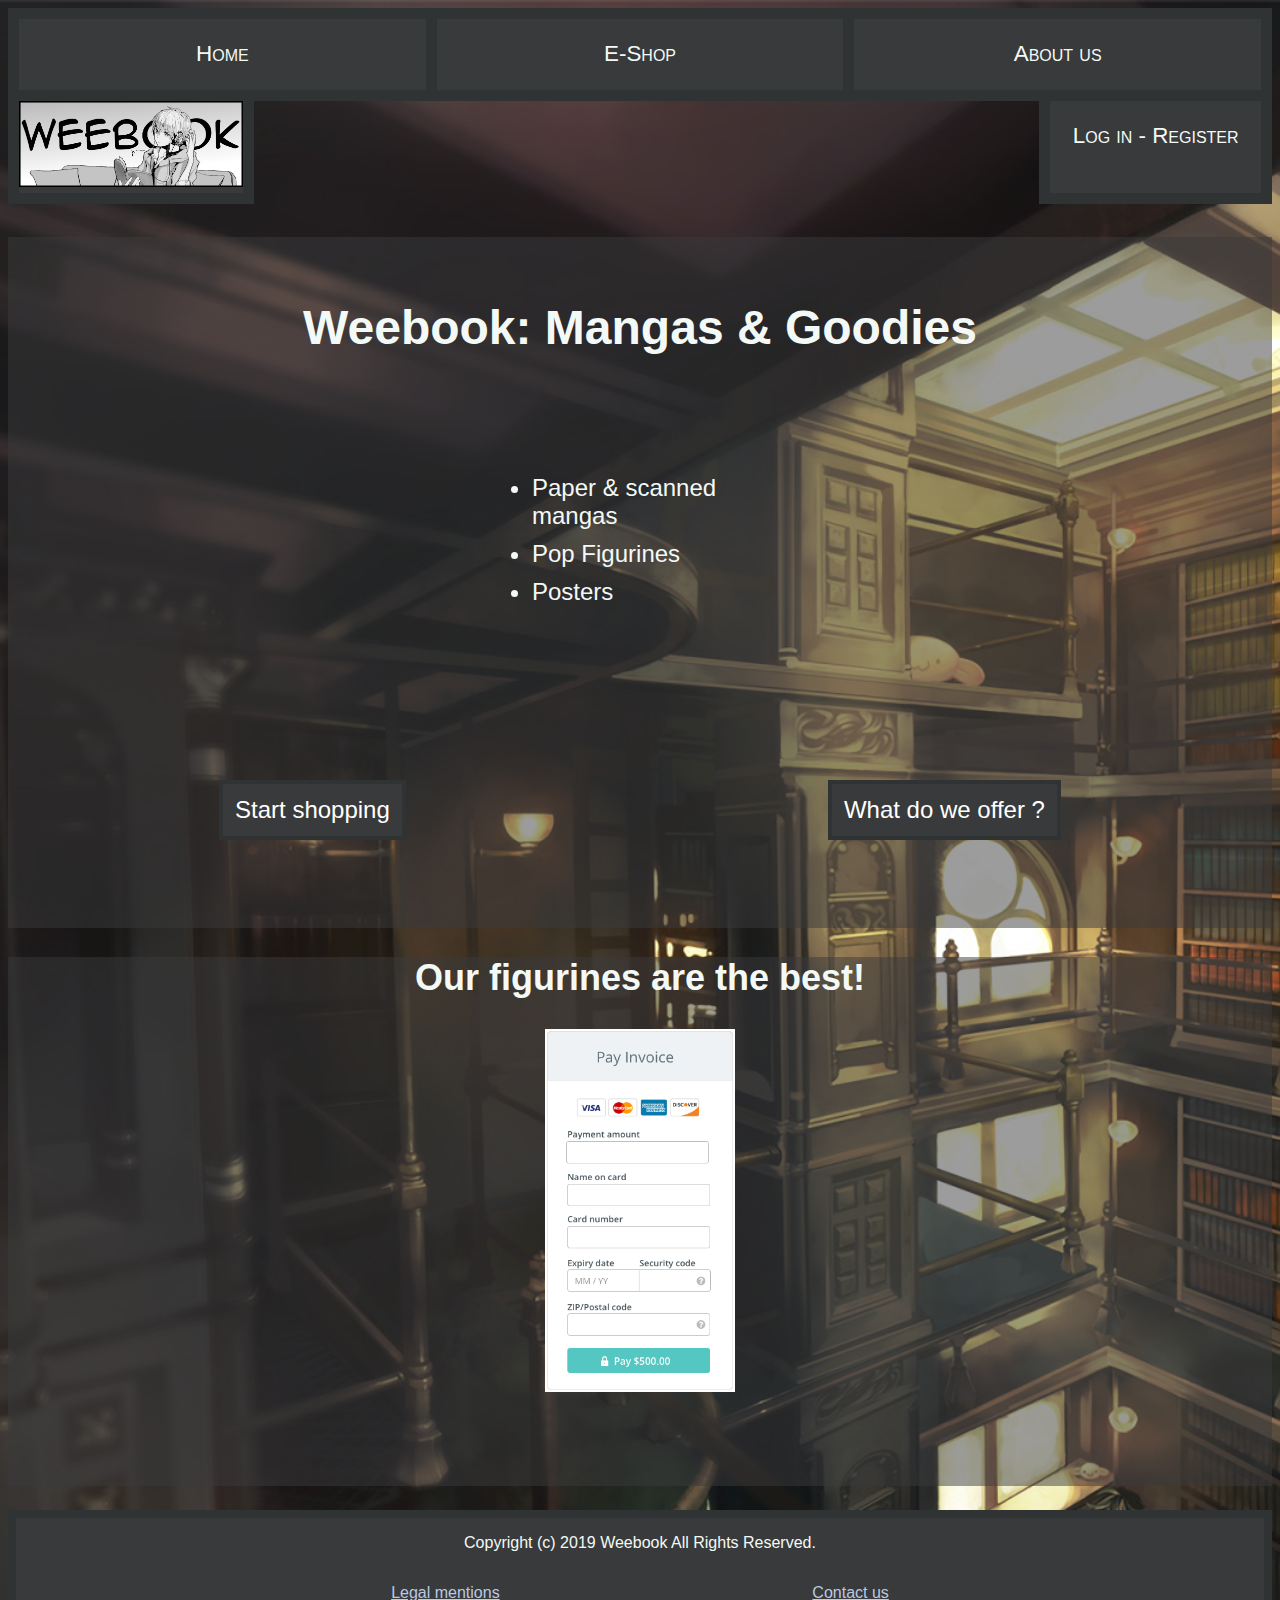
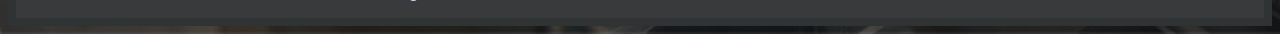
<file: index.html>
<!DOCTYPE html>
<html lang="fr" dir="ltr">
  <head>
    <meta charset="utf-8">
    <link rel="stylesheet" href="style/base_menu.css">
    <link rel="stylesheet" href="style/index.css">
    <title>Weebook</title>
  </head>
  <body>
    <header>
        <nav>
            <div class="menu">
              <li>
                  <a href="index.html"><ul>Home</ul></a>
                  <a href="products/index.html"><ul>E-Shop</ul></a>
                  <a href="about_us/index.html"><ul>About us</ul></a>
              </li>
                <div class="lower_menu">
                    <a href="index.html">
                        <div class="logo">
                            <img src="images/logo.png" alt="Logo Weebook">
                        </div>
                    </a>
                    <a href="login/index.html">
                        <div class ="login">
                            Log in - Register
                        </div>
                    </a>
                </div>
            </div>
        </nav>
    </header>


    <section class="above">
      <h1>Weebook: Mangas & Goodies</h1>
      <div class="liste"><ul>
        <li>Paper & scanned mangas</li>
        <li>Pop Figurines</li>
        <li>Posters</li>
      </ul>
    </div>
      <p><a href="products/index.html"> Start shopping</a>
      <a href="products/index.html"> What do we offer ?</a></p>

    </section>

    <section>
      <p><h2>Our figurines are the best!</h2></p>
      <p class="img"><img src="images/payement.png" alt="payement"></p>
      <p></p>
    </section>


    <footer>
		<p>Copyright (c) 2019 Weebook All Rights Reserved.</p>
        <ul>
            <li><a href="about_us/index.html">Legal mentions</a></li>
            <li><a href="about_us/index.html">Contact us</a></li>
        </ul>
    </footer>
  </body>
</html>
</file>
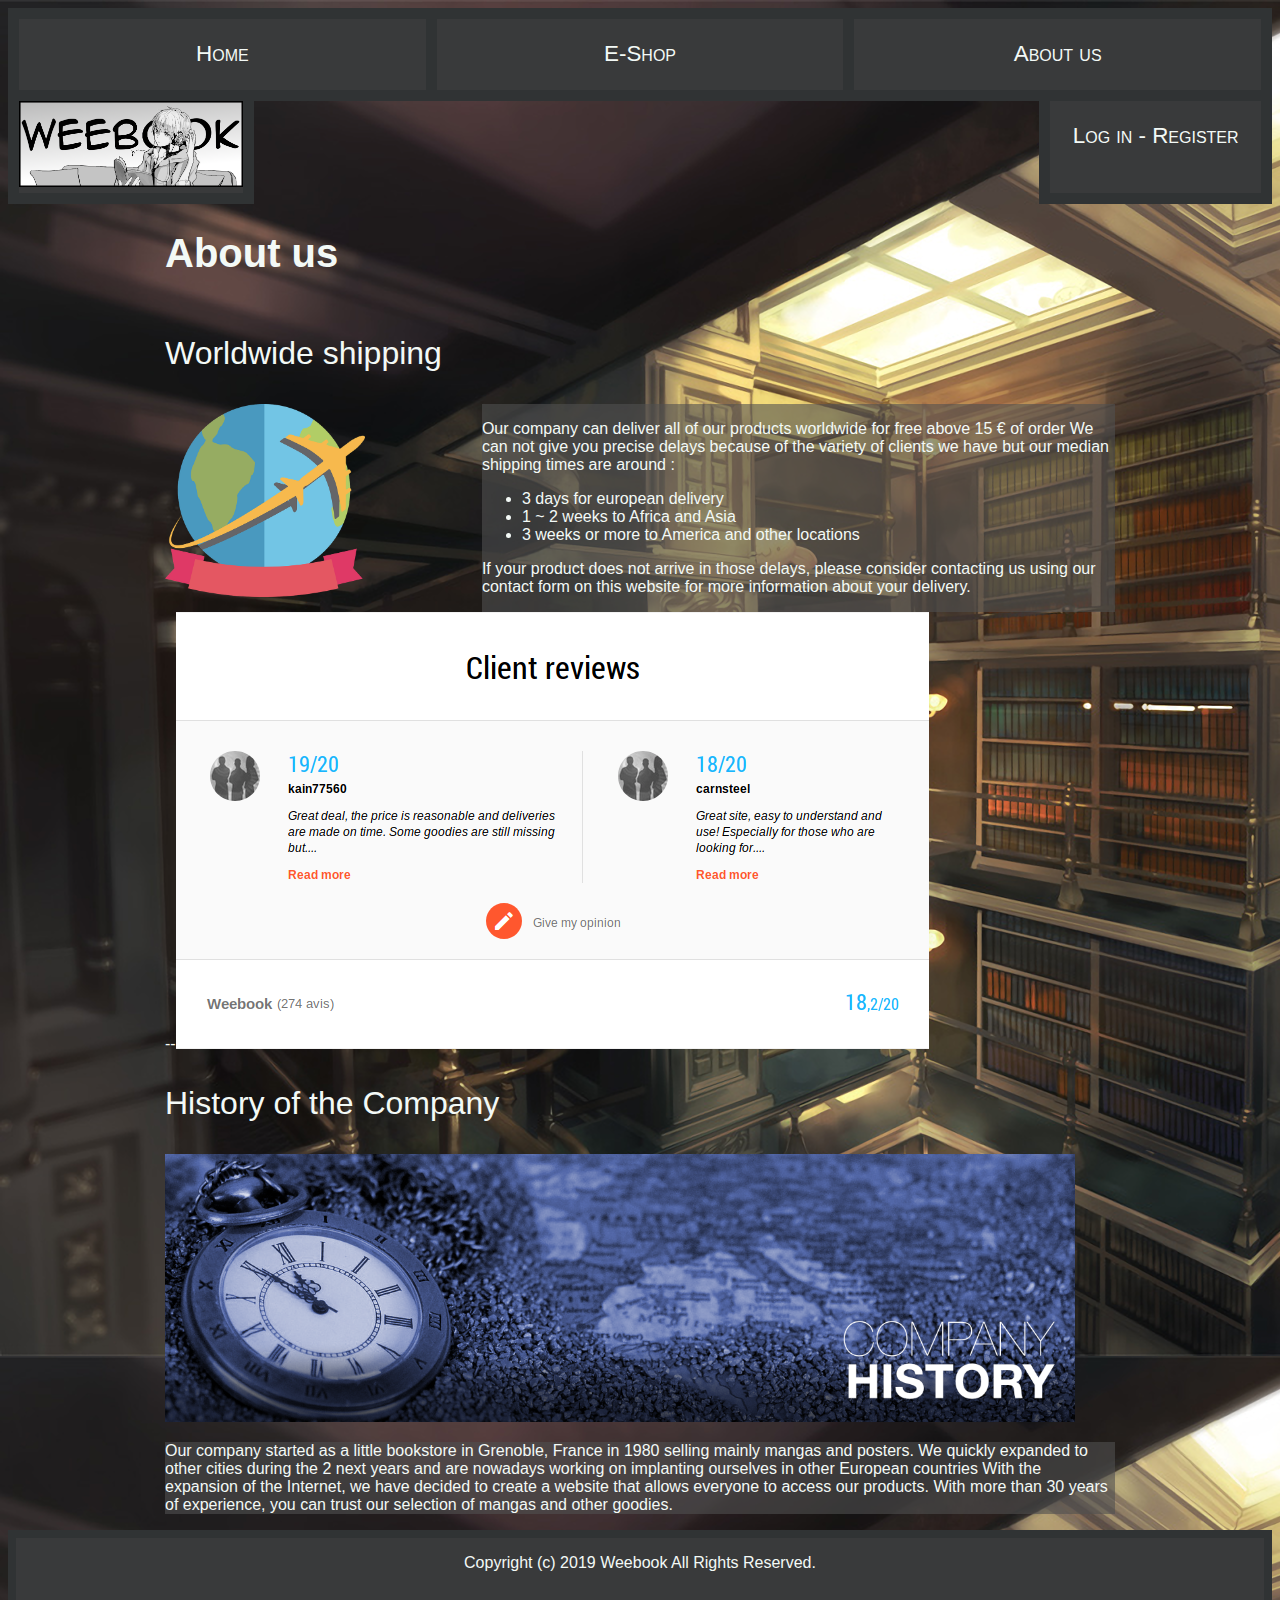
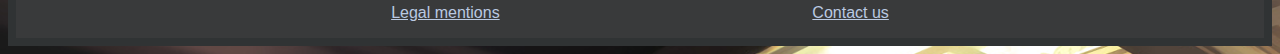
<file: about_us/index.html>
<!DOCTYPE html>
<html>

<head>
    <meta charset="utf-8">
    <meta http-equiv="X-UA-Compatible" content="IE=edge">
    <title>Weebook - About Us</title>
    <meta name="viewport" content="width=device-width, initial-scale=1">
    <link rel="stylesheet" type="text/css" media="screen" href="../style/about_us.css">
    <link rel="stylesheet" href="../style/base_menu.css" media="screen">
    <link rel="stylesheet" href="https://fonts.googleapis.com/css?family=Nunito">
</head>

<body>
    <header>
        <nav>
            <div class="menu">
                <li>
                    <a href="../index.html"><ul>Home</ul></a>
                    <a href="../products/index.html"><ul>E-Shop</ul></a>
                    <a href="../about_us/index.html"><ul>About us</ul></a>
                </li>
                <div class="lower_menu">
                    <a href="../index.html">
                        <div class="logo">
                            <img src="../images/logo.png" alt="Logo Weebook">
                        </div>
                    </a>
                    <a href="../login/index.html">
                        <div class ="login">
                            Log in - Register
                        </div>
                    </a>
                </div>
            </div>
        </nav>
    </header>
    <div id="principale">
        <h1>About us</h1>
        <article id="a1">
            <h3>Worldwide shipping</h3>
            <img src="../images/third_option.png" alt="plane around the world">
	   <section>
            <p>Our company can deliver all of our products worldwide for free above 15 € of order
 We can not give you precise delays because of the variety of clients we have but our median shipping times are around :</p>
		<ul>
			<li>3 days for european delivery</li>
			<li>1 ~ 2 weeks to Africa and Asia</li>
			<li>3 weeks or more to America and other locations</li>
		</ul>
		<p>If your product does not arrive in those delays, please consider contacting us using our contact form on this website
for more information about your delivery.</p>
		</section>
        </article>
        <article id="a2">
            --<img src="../images/clientReviewsForEnglish.png" alt="false commentary space">
        </article>
        <article id="a3">
            <h3>History of the Company</h3>
            <img src="../images/watch.png" alt="banderole de section">
            <p>Our company started as a little bookstore in Grenoble, France in 1980 selling mainly mangas and posters.
 We quickly expanded to other cities during the 2 next years and are nowadays working on implanting ourselves in other European countries
 With the expansion of the Internet, we have decided to create a website that allows everyone to access our products.
 With more than 30 years of experience, you can trust our selection of mangas and other goodies.</p>
        </article>
    </div>
    <footer>
		<p>Copyright (c) 2019 Weebook All Rights Reserved.</p>
        <ul>
            <li><a href="#">Legal mentions</a></li>
            <li><a href="#">Contact us</a></li>
        </ul>
    </footer>
</body>

</html>
</file>
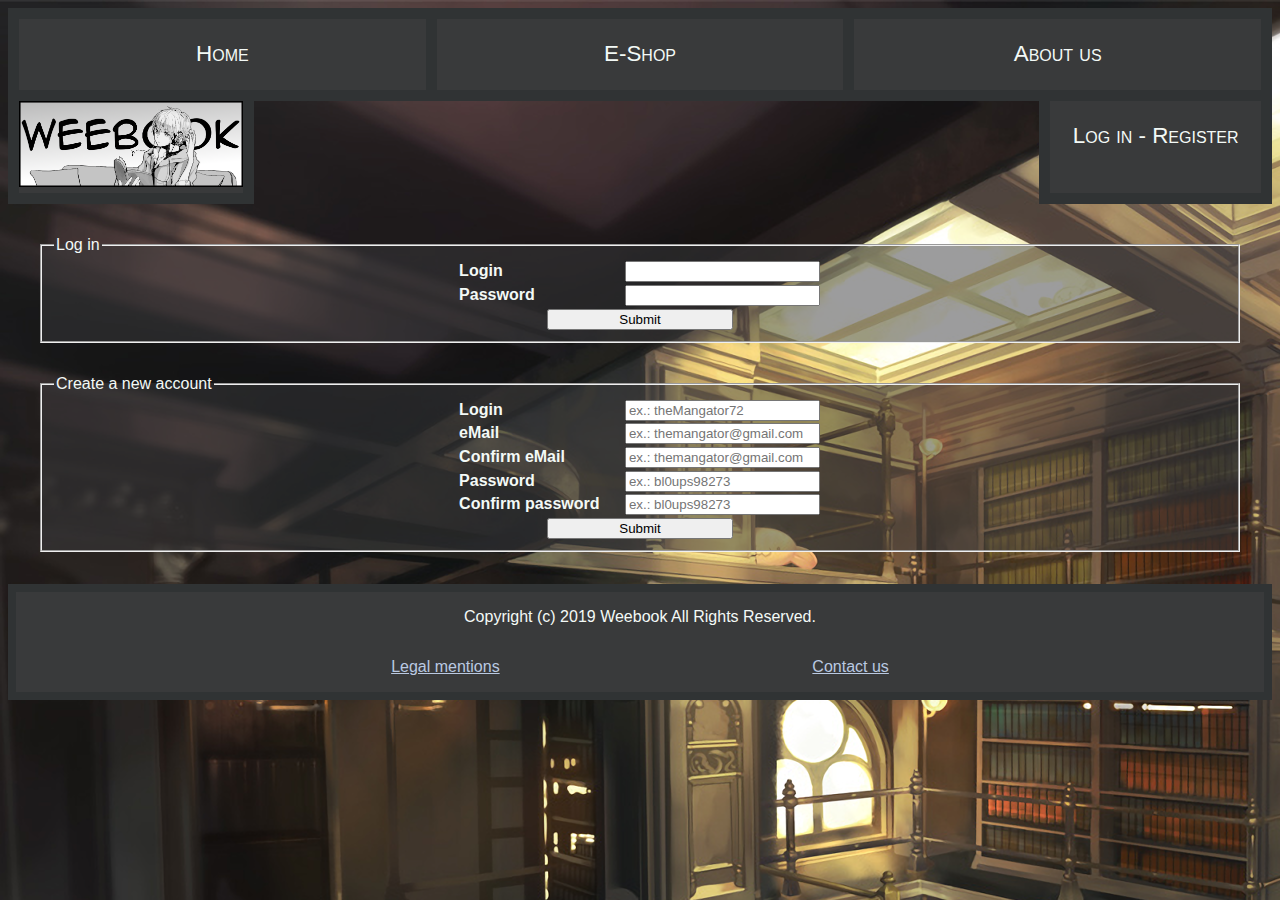
<file: login/index.html>
<!DOCTYPE html>
<html lang="en" dir="ltr">
    <head>
        <meta charset="utf-8">
        <title>Weebook - Logging In</title>
        <link rel="stylesheet" href="../style/base_menu.css" media="screen">
        <link rel="stylesheet" href="../style/login.css">
    </head>
    <body>
        <header>
            <nav>
                <div class="menu">
                    <li>
                        <a href="../index.html"><ul>Home</ul></a>
                        <a href="../products/index.html"><ul>E-Shop</ul></a>
                        <a href="../about_us/index.html"><ul>About us</ul></a>
                    </li>
                    <div class="lower_menu">
                        <a href="../index.html">
                            <div class="logo">
                                <img src="../images/logo.png" alt="Logo Weebook">
                            </div>
                        </a>
                        <a href="../login/index.html">
                            <div class ="login">
                                Log in - Register
                            </div>
                        </a>
                    </div>
                </div>
            </nav>
        </header>
        <form id="login" action="check_login.php" method="post">
          <fieldset>

            <legend>Log in</legend>

            <div class="form_part">
                <label for="id">Login</label>
                <input type="text" id="id" value="">
            </div>

            <div class="form_part">
                <label for="mdp">Password</label>
                <input type="password" id="mdp" value="">
            </div>

            <input type="submit" id="valider" value="Submit">

          </fieldset>
        </form>
        <form id="signin" action="check_signin.php" method="post">
          <fieldset>

            <legend>Create a new account</legend>

            <div class="form_part">
                <label for="id">Login</label>
                <input type="text" id="id" value="" placeholder="ex.: theMangator72">
            </div>

            <div class="form_part">
                <label for="mail">eMail</label>
                <input type="email" id="mail" value="" placeholder="ex.: themangator@gmail.com">
            </div>

            <div class="form_part">
                <label for="confMail">Confirm eMail</label>
                <input type="email" id="confMail" value="" placeholder="ex.: themangator@gmail.com">
            </div>

            <div class="form_part">
                <label for="mdp">Password</label>
                <input type="password" id="mdp" value="" placeholder="ex.: bl0ups98273">
            </div>

            <div class="form_part">
                <label for="confMdp">Confirm password</label>
                <input type="password" id="confMdp" value="" placeholder="ex.: bl0ups98273">
            </div>

            <input type="submit" id="valider" value="Submit">

          </fieldset>
        </form>
        <footer>
            <p>Copyright (c) 2019 Weebook All Rights Reserved.</p>
            <ul>
                <li><a href="../about_us/index.html">Legal mentions</a></li>
                <li><a href="../about_us/index.html">Contact us</a></li>
            </ul>
        </footer>
    </body>

</html>
</file>
<file: style/base_menu.css>
body {
    background-image: url(../images/background.png);
    background-repeat: repeat-y;
    font-family: sans-serif;
    color: #f3f9f6;
}

.menu li, .lower_menu {
    display: flex;
    justify-content: space-between;
    align-items: stretch;
}

.menu li a, .lower_menu a {
    background: #393a3b;
    border: 0.5em solid #303334;
}

.menu li a {
    flex: 1 100%;
}

.menu li :nth-child(2) {
    border-left-width: 0;
    border-right-width: 0;
}

.menu li ul, .login {
    margin: 0;
    padding: 1em;
    text-align: center;
}

.lower_menu a {
    border-top-width: 0;
}

.logo {
    padding: 0em;
}

.lower_menu a div img {
    width: 10em;
}

.menu a {
    color: #f3f9f6;
    text-decoration: none;
    font-variant: small-caps;
    font-size: 1.4em;
}

footer {
    background-color: #393a3b;
    color: #f3f9f6;
    display: flex;
    flex-direction: column;
    justify-content: space-evenly;
    align-items: center;
    border: 0.5em solid #303334;
}

footer ul {
    padding: 0;
    width: 90%;
    display: flex;
    flex-direction: row;
    justify-content: space-evenly;
    align-items: self-start;
}

footer li {
    margin: 0;
    padding: 0;
    list-style: none;
}

footer li a {
    color: #bac9e2;
}
</file>
<file: style/index.css>
body {
  background-repeat: no-repeat;
  background-size: cover;
  width: auto;
  height: auto;
}

section {
  text-align: center;
  background: rgba(57, 58, 59, 0.5);
  font-size: 1.5em;
}

section p:last-child {
  color: white;
  display: flex;
  justify-content: center;
  justify-content: space-around;
  padding-top: 5%;

}
h1 {
  padding-top: 5%;
  padding-bottom: 2.5%;
}
section li {
  margin: 10px;
}
section a {
  padding: 0.5em;
  border: 0.2em solid #303334;
  background: #393a3b;
}
p a:link, p a:visited {
  color: white;
  text-decoration: none;
}
.above {
  padding-bottom: 5%;
}
.liste {
  width: 25%;
  padding-top: 2.5%;
  padding-bottom: 5%;
  text-align:  left;
  margin: auto;
}
.img img {
  max-width: 15%;
}
</file>
<file: style/about_us.css>
body {
    font-family: 'Nunito', sans-serif;
}

#principale {
    margin-left: auto;
    margin-right: auto;
    width: 950px;
    padding-left: 20px;
    padding-right: 20px;
}

h1 {
    font-size: 2.5em;
    font-weight: 700;

}

h3 {
    font-size: 2em;
    font-weight: 300;
}

#a1 {
    display: grid;
    grid-column-gap: 40px;
    grid-template-columns: auto auto;
}

#a1 > img {
    grid-column-start: 1;
    grid-column-end: 2;
    width: 200px;
}

#prfimg {
    flex-shrink: 0;
    width: 3.125rem;
    height: 3.125rem;
    margin-right: 1.75rem;
    background-size: cover;
    background-position: center;
    border-radius: 50%;
}

#pencil {
    width: 3.125rem;
    height: 3.125rem;
    margin-right: 1.75rem;
    border-radius: 50%;
}

#divimage img {
    background-color: #ff572e;
}


#note, #vrg {
    color: #19b5fe;
}

#note {
    font-size: 1.375rem;
}

#pseudo {
    font-weight: bold;
}

#comment {
    font-style: italic;
}

#rdmore {
    font-weight: bold;
    color: #ff572e;
    text-decoration: none;
}

#giveop a {
    color: #757575;
    text-decoration: none;
}

h4 {
    font-weight: bold;
}

#vrg {
    font-size: 1rem;
}

#a3 > img {
    width: 910px;
}

#a1 > section {
    background-color: rgba(80, 80, 80, 0.6);
}

#a3 > p {
    background-color: rgba(80,80,80,0.6);
}
</file>
<file: style/login.css>
fieldset{
  background: rgba(57, 58, 59, 0.5);
  display: flex;
  flex-direction: column;
  justify-content: center;
  align-items: center;
  margin: 2em;
}

fieldset input {
  display: inline-block;
  width: 14em;
  margin: 0.1em;
}

fieldset label{
  display: inline-block;
  font-weight: bold;
  width: 10em;
}
</file>
